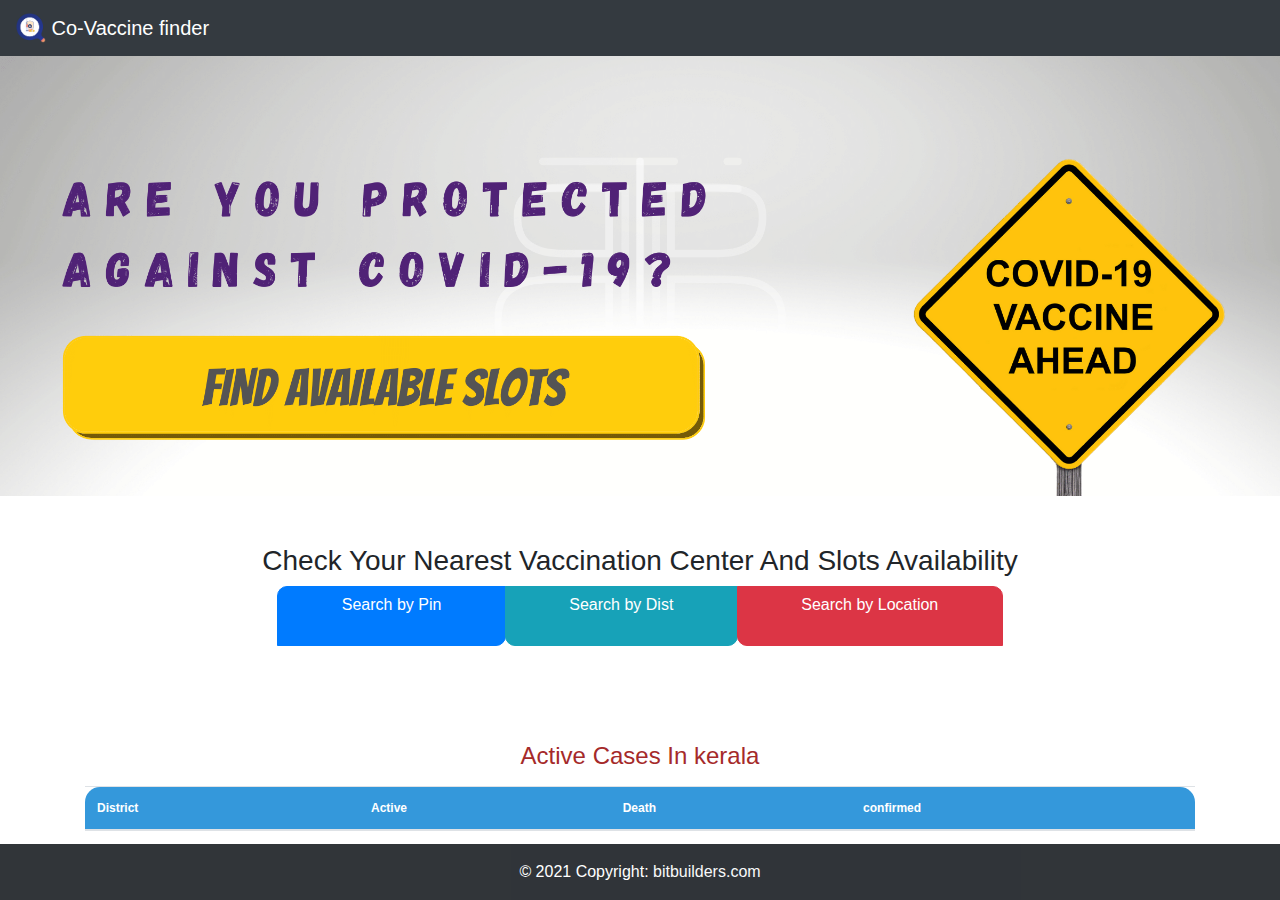
<file: index.html>
<!DOCTYPE html>
<html lang="en">

<head>
  <title>COWIN vaccine finder</title>
  <meta charset="utf-8">
  <meta name="viewport" content="width=device-width, initial-scale=1">
  <link rel="stylesheet" href="https://stackpath.bootstrapcdn.com/bootstrap/4.3.1/css/bootstrap.min.css"
    integrity="sha384-ggOyR0iXCbMQv3Xipma34MD+dH/1fQ784/j6cY/iJTQUOhcWr7x9JvoRxT2MZw1T" crossorigin="anonymous">
  <script src="https://ajax.googleapis.com/ajax/libs/jquery/3.5.1/jquery.min.js"></script>
  <link rel="stylesheet" href="jQuery/jquery-ui.min.css">
  <script src="https://code.jquery.com/jquery-3.5.1.min.js"></script>
  <script src="https://ajax.googleapis.com/ajax/libs/jquery/3.1.0/jquery.min.js"></script>
  <link rel="manifest" href="manifest.json">
<style>




th { 
	background: #3498db; 
	color: white; 
	}

td, th { 
	padding: 10px; 
	border: 0px solid #ccc; 
	text-align: left; 
	font-size: 12px;
	}

/* 
Max width before this PARTICULAR table gets nasty
This query will take effect for any screen smaller than 760px
and also iPads specifically.
*/

	
	/* Hide table headers (but not display: none;, for accessibility) */

	
	tr { border: 0px  solid #ccc; }
	
	td { 
		/* Behave  like a "row" */
		border: none;
		border-bottom: 0px solid #eee; 
		position: relative;
		padding-left: 50%; 
	}
</style>

</head>

<body>
  <nav class="navbar navbar-dark bg-dark">
    <a class="navbar-brand" href="#">
      <img src="./vF.png" width="30" height="30" class="d-inline-block align-top" alt="">
      Co-Vaccine finder
    </a>
  </nav>
  <div>
    <img style="background-size:cover ;width: 100%"
      src="./banner.png"
      alt="">
  </div>
  <div class="container mb-5 p-5"
    style="display: flex; justify-content: center; background-color: rgb(255, 255, 255); border-radius: 20px; padding: 10px; margin-top: 0px;">
    <div>
      <div class="row">
        <h3>Check Your Nearest Vaccination Center And Slots Availability</h3>
      </div>
      <div class="btn-group btn-group-justified" style="align-items: center;height: 60px; justify-content: center;display: flex;">
        <a href="./pin.html" class="btn btn-primary" style="height: 60px; border-radius: 10px 0px ;">Search by Pin</a>
        <a href="./dist.html" class="btn btn-info" style="height: 60px;border-radius:0px 0px 10px 10px;">Search by Dist</a>
        <a href="./loc.html" class="btn btn-danger" style="height: 60px;border-radius:0px 10px; ">Search by Location</a>
        
 
       
      </div>
   
    </div>
  </div>
  <div class="container" style="justify-content: center">
    <h4 style="display: flex;justify-content: center; color: brown;">Active Cases In kerala</h4>
    <div class="mt-3" style="overflow: scroll; margin-bottom: 20px;">
      <table class="table mb-5" id="de">
        <thead>
          <tr>
            <th style="border-radius: 15px 0px 0px 0px;">District</th>
            <th>Active</th>
            <th>Death</th>
            <th style="border-radius: 0px 15px 0px 0px;">confirmed</th>
          </tr>
        </thead>
        <tbody>

        </tbody>
      </table>

    </div>
  </div>
 
   <!-- Footer -->
<footer class="bg-dark text-center fixed-bottom  ">
  <!-- Grid container -->
  <div class="container">




  </div>
  <!-- Grid container -->

  <!-- Copyright -->
  <div class="text-center p-3" style="color:white;background-color: rgba(36, 31, 31, 0.2)">
    © 2021 Copyright:
    <a class="text-light" href="https://www.instagram.com/bit_builders/">bitbuilders.com</a>
  </div>
  <!-- Copyright -->

</footer>
<!-- Footer -->

</body>

</html>
<script>
  if ('serviceWorker' in navigator) {
     console.log("Will the service worker register?");
     navigator.serviceWorker.register('./service-worker.js')
       .then(function(reg){
         console.log("Yes, it did.");
      }).catch(function(err) {
         console.log("No it didn't. This happened:", err)
     });
  }
  if ('serviceWorker' in navigator) { navigator.serviceWorker.register('./service-worker.js') }
  </script>
  <script>
    function load() {
      $.get("https://api.covid19india.org/state_district_wise.json", function (data, status) {
        var results = [];
        result = data.Kerala;
        var results=data.Kerala.districtData
            var resultData = {results}
            resultData = results
  
                var palakkad=resultData.Palakkad
                var Alappuzha=resultData.Alappuzha
                var Ernakulam=resultData.Ernakulam
                var Kollam=resultData.Kollam
                var Idukki=resultData.Idukki
                var Kannur=resultData.Kannur
                var Kottayam=resultData.Kottayam
                var Kozhikode=resultData.Kozhikode
                var Malappuram=resultData.Malappuram
                var Pathanamthitta=resultData.Pathanamthitta
                var Thiruvananthapuram=resultData.Thiruvananthapuram
                var Thrissur=resultData.Thrissur
                var Wayanad=resultData.Wayanad
                var Kasaragod=resultData.Kasaragod
                
           
              
           
            
      $('#de tbody').append('<tr class="child"><td data-column="Dist">Palakkad</td><td data-column="active cases">' + palakkad.active + '</td><td data-column="Decresed">' + palakkad.deceased + '</td><td data-column="confirmed">' + palakkad.confirmed + '</td></tr>');
      $('#de tbody').append('<tr class="child"><td>Alappuzha</td><td>' + Alappuzha.active + '</td><td>' + Alappuzha.deceased + '</td><td>' + Alappuzha.confirmed + '</td></tr>');
      $('#de tbody').append('<tr class="child"><td>Ernakulam</td><td>' + Ernakulam.active + '</td><td>' + Ernakulam.deceased + '</td><td>' + palakkad.confirmed + '</td></tr>');
      $('#de tbody').append('<tr class="child"><td>Kollam</td><td>' + Kollam.active + '</td><td>' + Kollam.deceased + '</td><td>' + Kollam.confirmed + '</td></tr>');
      $('#de tbody').append('<tr class="child"><td>Idukki</td><td>' + Idukki.active + '</td><td>' + Idukki.deceased + '</td><td>' + Idukki.confirmed + '</td></tr>');
      $('#de tbody').append('<tr class="child"><td>Kannur</td><td>' + Kannur.active + '</td><td>' + Kannur.deceased + '</td><td>' + Kannur.confirmed + '</td></tr>');
      $('#de tbody').append('<tr class="child"><td>Kottayam</td><td>' + Kottayam.active + '</td><td>' + Kottayam.deceased + '</td><td>' + Kottayam.confirmed + '</td></tr>');
      $('#de tbody').append('<tr class="child"><td>Kozhikode</td><td>' + Kozhikode.active + '</td><td>' + Kozhikode.deceased + '</td><td>' + Kozhikode.confirmed + '</td></tr>');
      $('#de tbody').append('<tr class="child"><td>Malappuram</td><td>' + Malappuram.active + '</td><td>' + Malappuram.deceased + '</td><td>' + Malappuram.confirmed + '</td></tr>');
      $('#de tbody').append('<tr class="child"><td>Pathanamthitta</td><td>' + Pathanamthitta.active + '</td><td>' + Pathanamthitta.deceased + '</td><td>' + Pathanamthitta.confirmed + '</td></tr>');
      $('#de tbody').append('<tr class="child"><td>Thiruvananthapuram</td><td>' + Thiruvananthapuram.active + '</td><td>' + Thiruvananthapuram.deceased + '</td><td>' + Thiruvananthapuram.confirmed + '</td></tr>');
      $('#de tbody').append('<tr class="child"><td>Thrissur</td><td>' + Thrissur.active + '</td><td>' + Thrissur.deceased + '</td><td>' + Thrissur.confirmed + '</td></tr>');
      $('#de tbody').append('<tr class="child"><td>Wayanad</td><td>' + Wayanad.active + '</td><td>' + Wayanad.deceased + '</td><td>' + Wayanad.confirmed + '</td></tr>');
      $('#de tbody').append('<tr class="child"><td>Kasaragod</td><td>' + Kasaragod.active + '</td><td>' + Kasaragod.deceased + '</td><td>' + Kasaragod.confirmed + '</td></tr>');





       });
    }
    load()
</script>
<script src="https://code.jquery.com/jquery-3.3.1.slim.min.js"
  integrity="sha384-q8i/X+965DzO0rT7abK41JStQIAqVgRVzpbzo5smXKp4YfRvH+8abtTE1Pi6jizo" crossorigin="anonymous"></script>
<script src="https://cdnjs.cloudflare.com/ajax/libs/popper.js/1.14.7/umd/popper.min.js"
  integrity="sha384-UO2eT0CpHqdSJQ6hJty5KVphtPhzWj9WO1clHTMGa3JDZwrnQq4sF86dIHNDz0W1" crossorigin="anonymous"></script>
<script src="https://stackpath.bootstrapcdn.com/bootstrap/4.3.1/js/bootstrap.min.js"
  integrity="sha384-JjSmVgyd0p3pXB1rRibZUAYoIIy6OrQ6VrjIEaFf/nJGzIxFDsf4x0xIM+B07jRM" crossorigin="anonymous"></script>
</file>
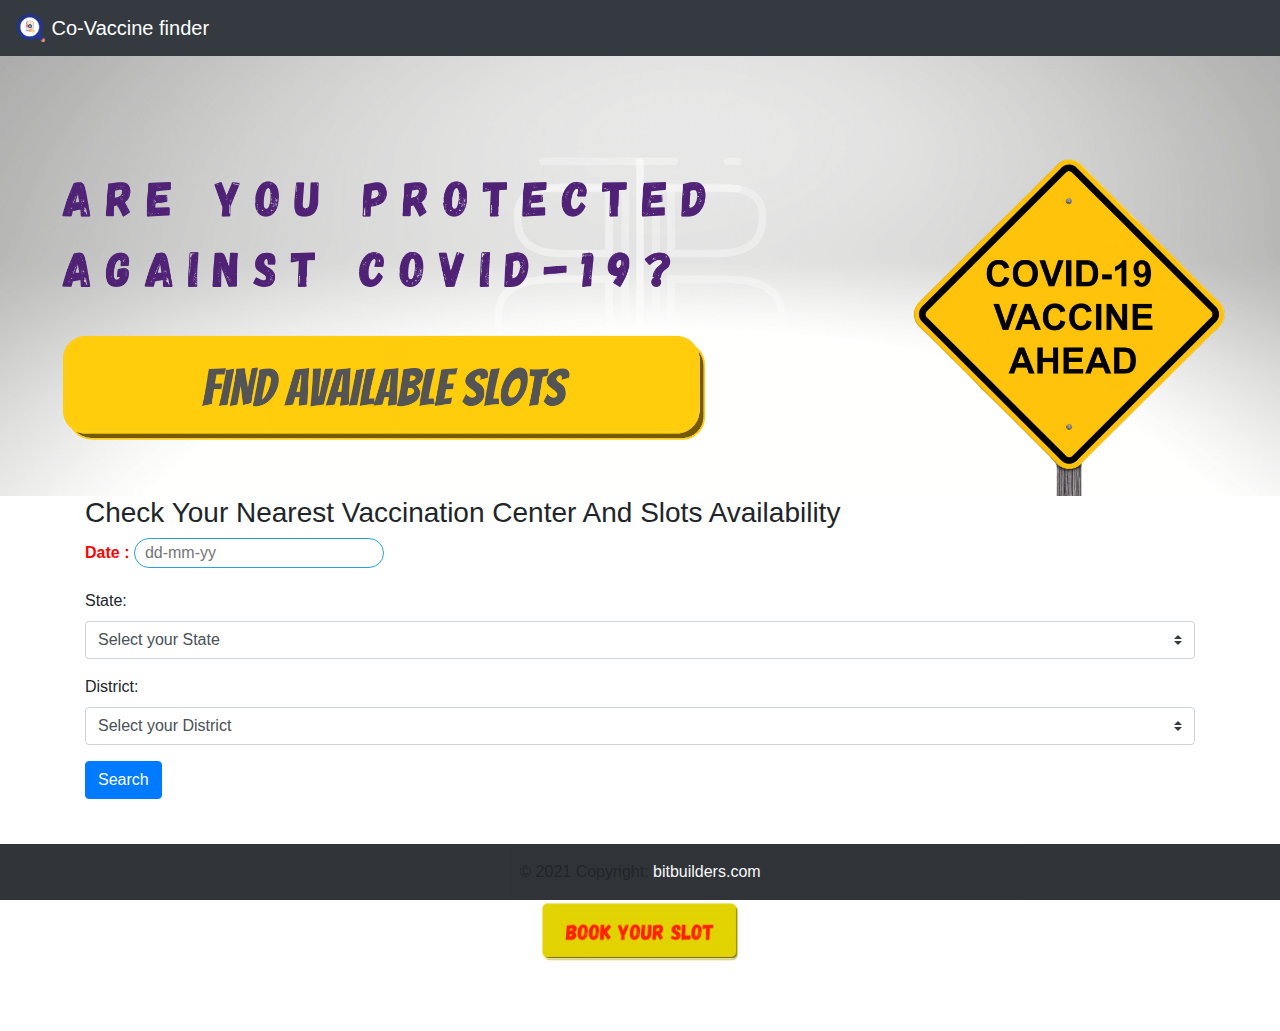
<file: dist.html>
<!DOCTYPE html>
<html lang="en">

<head>
  <title>COWIN vaccine finder</title>
  <meta charset="utf-8">
  <meta name="viewport" content="width=device-width, initial-scale=1">
  <link rel="stylesheet" href="https://stackpath.bootstrapcdn.com/bootstrap/4.3.1/css/bootstrap.min.css"
    integrity="sha384-ggOyR0iXCbMQv3Xipma34MD+dH/1fQ784/j6cY/iJTQUOhcWr7x9JvoRxT2MZw1T" crossorigin="anonymous">
  <script src="https://ajax.googleapis.com/ajax/libs/jquery/3.5.1/jquery.min.js"></script>
  <link rel="stylesheet" href="jQuery/jquery-ui.min.css">
  <script src="jQuery/jquery-ui.min.js"></script>
  <link rel="stylesheet" href="style.css">
  <link rel="manifest" href="manifest.json">


</head>

<body>
  <div>
    <nav class="navbar navbar-dark bg-dark">
      <a class="navbar-brand" href="./index">
        <img src="./vF.png" width="30" height="30" class="d-inline-block align-top" alt="">
        Co-Vaccine finder
      </a>
    </nav>
    <div>
      <img style="background-size:cover ;width: 100%" src="./banner.png" alt="">
    </div>

    <div class="container">
      <h3>Check Your Nearest Vaccination Center And Slots Availability</h3>
      <div class="form-group">
        <label for="date" style="color: red; font-weight: 600;">Date :</label>
        <input type="text" name="date" id="datepicker" placeholder="dd-mm-yy" required>
      </div>

      <div class="form-group">
        <label for="pin">State:</label>
        <select name="select1" id="select1" class="custom-select sources" required>
          <option value="" disabled selected>Select your State</option>
          <!-- <option value="17">Kerala</option> -->
        </select>
      </div>
      <div class="form-group">
        <label for="pin">District:</label>
        <select name="state" id="state" class="custom-select sources" required>
          <option value="" disabled selected>Select your District</option>
        </select>
      </div>
      <button type="button" id="button1" class="btn btn-primary">Search</button>
      <div class="mt-3" style="overflow: scroll; margin-bottom: 20px;">
        <table class="table mb-5" id="sessions">
          <thead>
            <tr>
              <th>Name</th>
              <th>Availability</th>
              <th>Age</th>
              <th>D1</th>
              <th>D2</th>
              <th>Vaccine</th>
              <th>Fee</th>
            </tr>
          </thead>
          <tbody>

          </tbody>
        </table>

      </div>
   
      <div class="container p-5" style="display: flex;justify-content: center; ">
        <a href="https://selfregistration.cowin.gov.in/"> <img src="./button.png" style="height: 50px;height: 100px;"
            alt=""></a>
      </div>
      <!-- Footer -->
      <footer class="bg-dark text-center fixed-bottom  ">
        <!-- Grid container -->
        <div class="container">




        </div>
        <!-- Grid container -->

        <!-- Copyright -->
        <div class="text-center p-3" style="background-color: rgba(36, 31, 31, 0.2)">
          © 2021 Copyright:
          <a class="text-light" href="#">bitbuilders.com</a>
        </div>
        <!-- Copyright -->

      </footer>
      <!-- Footer -->
      <script>
        $(document).ready(function () {
          $("#sessions").hide()
          $("#datepicker").datepicker({ dateFormat: 'dd-mm-yy' });
          $("#button1").click(function () {
            $("#sessions").show()
            var dates = $("#datepicker").val()
            var dist = $('#state').find(":selected").val();
            if (dist == '' || dist == undefined) {
              alert('please select your district')
              location.reload()
            }
            if (dates == '' || dates == undefined) {
              alert('please select Date')
              location.reload()
            }

            $.get("https://cdn-api.co-vin.in/api/v2/appointment/sessions/public/findByDistrict?district_id=" + dist + "&date=" + dates + "", function (data, status) {
              var result = [];
              result = data.sessions;
              if (result) {
                for (var i = 0; i < result.length; i++) {

                  var resultData = {}
                  resultData = result[i]
                  if (resultData.allow_all_age == true && resultData.min_age_limit == 18) {
                    age = "18 & above"
                  } else if (resultData.min_age_limit == 45) {
                    age = "45"
                  } else {
                    age = "18"
                  }
                  if (resultData.available_capacity > 0 || resultData.available_capacity) {
                    $('#sessions tbody').append('<tr class="child"><td>' + resultData.name + '</td><td>' + resultData.available_capacity + '</td><td>' + age + '</td><td>' + resultData.available_capacity_dose1 + '</td><td>' + resultData.available_capacity_dose2 + '</td><td>' + resultData.vaccine + '</td><td>' + resultData.fee_type + '</td></tr>');
                  }
                }
              }
            });
          });
         
          $("#select1").click(function () {
            
            load()
            function load() {
              $.get("https://cdn-api.co-vin.in/api/v2/admin/location/states", function (data, status) {

                var results = [];
                result = data.states;
                if (result) {
                  for (var i = 0; i < result.length; i++) {

                    var resultData = {}
                    resultData = result[i]
                    $('#select1').append(`<option value="${resultData.state_id}">
                                       ${resultData.state_name}
                                  </option>`);
                  }

                }
              });
            }
           
          });
          $("#state").click(function () {
            load1()
            function load1() {
              var states = $('#select1').find(":selected").val();
              $.get("https://cdn-api.co-vin.in/api/v2/admin/location/districts/" + states + "", function (data, status) {

                var results = [];
                result = data.districts;
                if (result) {
                  for (var i = 0; i < result.length; i++) {

                    var resultData = {}
                    resultData = result[i]
                    $('#state').append(`<option value="${resultData.district_id}">
                                       ${resultData.district_name}
                                  </option>`);
                  }

                }
              });
            }

          });
         
        });


      </script>
</body>

</html>
</file>
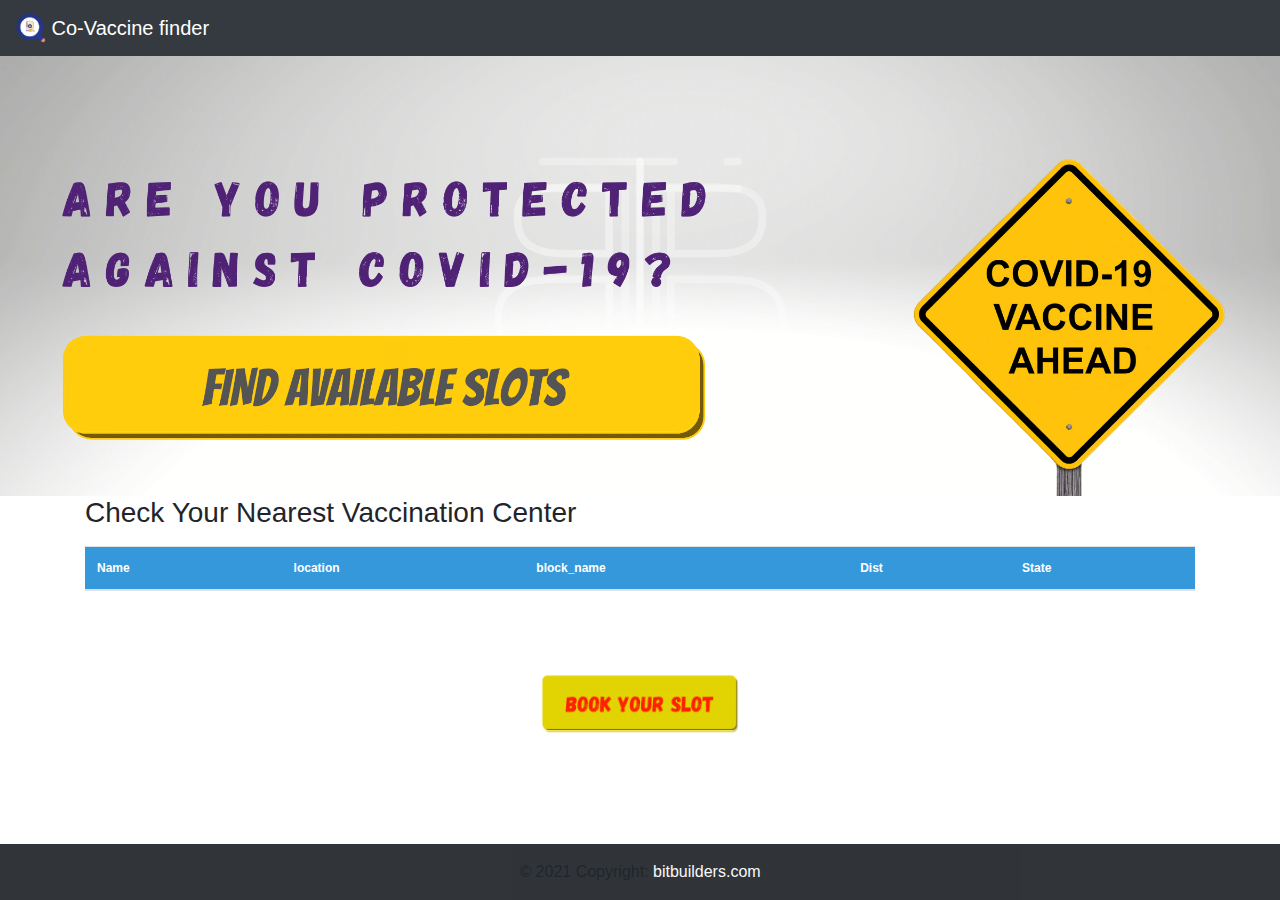
<file: loc.html>
<!DOCTYPE html>
<html lang="en">

<head>
  <title>COWIN vaccine finder</title>
  <meta charset="utf-8">
  <meta name="viewport" content="width=device-width, initial-scale=1">
  <link rel="stylesheet" href="https://stackpath.bootstrapcdn.com/bootstrap/4.3.1/css/bootstrap.min.css"
    integrity="sha384-ggOyR0iXCbMQv3Xipma34MD+dH/1fQ784/j6cY/iJTQUOhcWr7x9JvoRxT2MZw1T" crossorigin="anonymous">
  <script src="https://ajax.googleapis.com/ajax/libs/jquery/3.5.1/jquery.min.js"></script>
  <link rel="stylesheet" href="jQuery/jquery-ui.min.css">
  <script src="jQuery/jquery-ui.min.js"></script>
  <link rel="stylesheet" href="style.css">


</head>

<body>
  <div>
    <nav class="navbar navbar-dark bg-dark">
      <a class="navbar-brand" href="./index">
        <img src="./vF.png" width="30" height="30" class="d-inline-block align-top" alt="">
        Co-Vaccine finder
      </a>
    </nav>
    <div>
      <img style="background-size:cover ;width: 100%" src="./banner.png" alt="">
    </div>

    <div class="container">
      <h3>Check Your Nearest Vaccination Center</h3>

      <div class="mt-3" style="overflow:scroll;">
        <table class="table" id="sessions">
          <thead class="bg-light">

            <tr>
              <th>Name</th>
              <th>location</th>
              <th>block_name</th>
              <th>Dist</th>
              <th>State</th>
            </tr>
          </thead>
          <tbody>

          </tbody>
        </table>
      </div>
    </div>
    <div class="container p-5" style="display: flex;justify-content: center; ">
      <a href="https://selfregistration.cowin.gov.in/"> <img src="./button.png" style="height: 50px;height: 100px;"
          alt=""></a>
    </div>
    <!-- Footer -->
    <footer class="bg-dark text-center fixed-bottom  ">
      <!-- Grid container -->
      <div class="container">




      </div>
      <!-- Grid container -->

      <!-- Copyright -->
      <div class="text-center p-3" style="background-color: rgba(36, 31, 31, 0.2)">
        © 2021 Copyright:
        <a class="text-light" href="#">bitbuilders.com</a>
      </div>
      <!-- Copyright -->

    </footer>
    <!-- Footer -->
    <script>
      $(document).ready(function() {
         if (navigator.geolocation)
         {
             navigator.geolocation.getCurrentPosition(successFunction, errorFunction);
         }
         else 
         {
             alert('It seems like Geolocation, which is required for this page, is not enabled in your browser.');
         }       
     });
     
     function successFunction(position) 
     {
         var lat = position.coords.latitude;
         var long = position.coords.longitude;
         $.get("https://cdn-api.co-vin.in/api/v2/appointment/centers/public/findByLatLong?lat="+lat+"&long="+long+"", function (data, status) {
             console.log("0000000000",data);
             var result = [];
            result = data.centers;
            console.log(result);
            if (result) {
              for (var i = 0; i < result.length; i++) {

                var resultData = {}
                resultData = result[i]
                console.log(resultData);
                if (resultData.allow_all_age == true && resultData.min_age_limit == 18) {
                  age = "18 & above"
                } else if (resultData.min_age_limit == 45) {
                  age = "45"
                } else {
                  age = "18"
                }
                $('#sessions tbody').append('<tr class="child"><td>' + resultData.name + '</td><td>' + resultData.location + '</td><td>' + resultData.block_name + '</td><td>' + resultData.district_name + '</td><td>' + resultData.state_name + '</td></tr>');
              }
            }
         })
     }
     
     function errorFunction(position) 
     {
         alert('Error!');
     }
     </script>
   
</body>

</html>
</file>
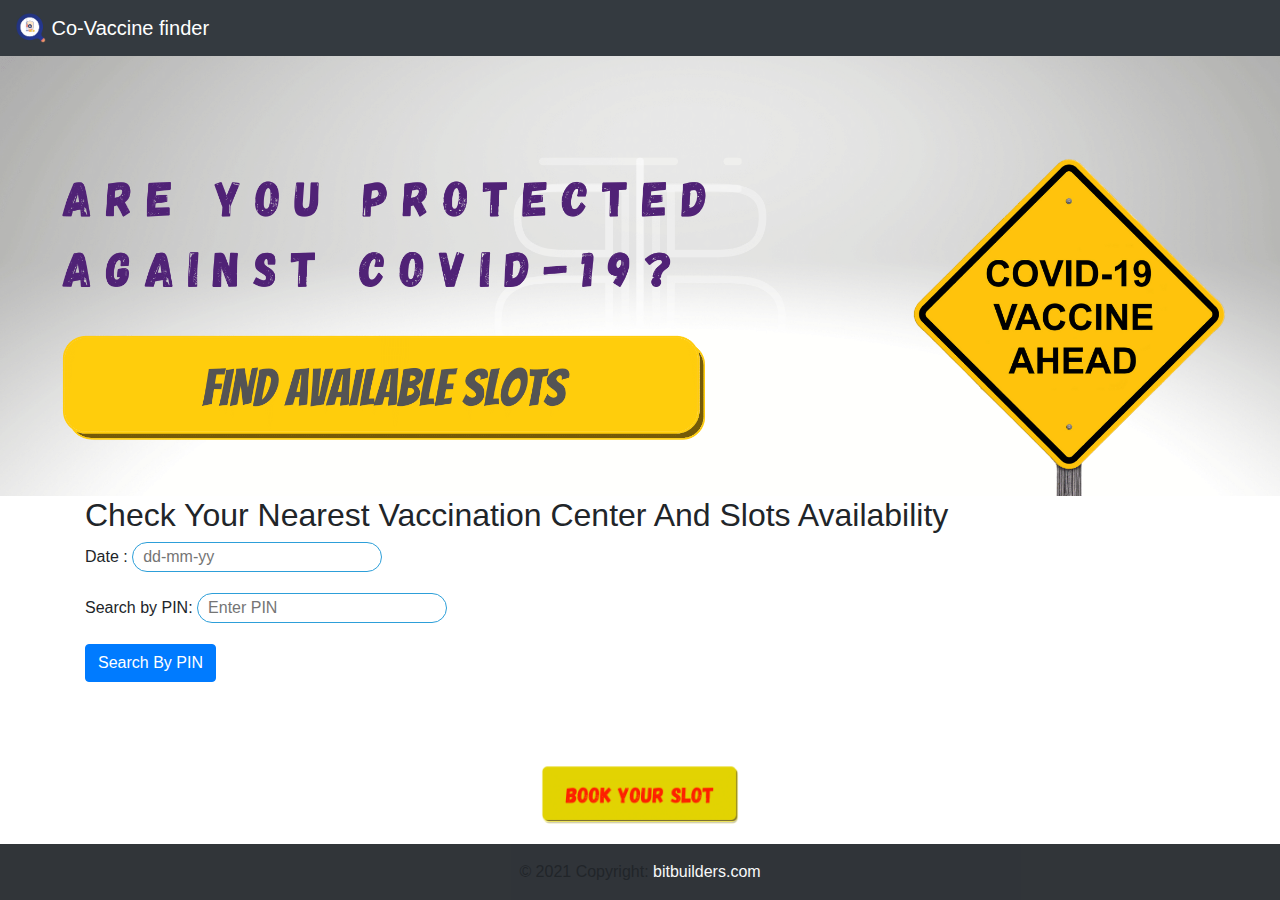
<file: pin.html>
<!DOCTYPE html>
<html lang="en">

<head>
  <title>COWIN vaccine finder</title>
  <meta charset="utf-8">
  <meta name="viewport" content="width=device-width, initial-scale=1">
  <link rel="stylesheet" href="https://stackpath.bootstrapcdn.com/bootstrap/4.3.1/css/bootstrap.min.css"
    integrity="sha384-ggOyR0iXCbMQv3Xipma34MD+dH/1fQ784/j6cY/iJTQUOhcWr7x9JvoRxT2MZw1T" crossorigin="anonymous">
  <script src="https://ajax.googleapis.com/ajax/libs/jquery/3.5.1/jquery.min.js"></script>
  <link rel="stylesheet" href="jQuery/jquery-ui.min.css">
  <script src="jQuery/jquery-ui.min.js"></script>
  <link rel="stylesheet" href="style.css">


</head>

<body>
  <div>
    <nav class="navbar navbar-dark bg-dark">
      <a class="navbar-brand" href="#">
        <img src="./vF.png" width="30" height="30" class="d-inline-block align-top" alt="">
        Co-Vaccine finder
      </a>
    </nav>
    <div>
      <img style="background-size:cover ;width: 100%" src="./banner.png" alt="">
    </div>

    <div class="container">
      <h2>Check Your Nearest Vaccination Center And Slots Availability</h2>
      <div class="form-group">
        <label for="date">Date :</label>
        <input type="text" name="date" id="datepicker" placeholder="dd-mm-yy">
      </div>
      <div class="form-group">
        <label for="pin">Search by PIN:</label>
        <input type="text" id="pin" maxlength="6" minlength="6" placeholder="Enter PIN" name="pin">
      </div>


      <button type="button" id="button" class="btn btn-default btn-primary">Search By PIN</button>
      <div class="mt-3" style="overflow:scroll;">
        <table class="table" id="sessions">
          <thead class="bg-light">

            <tr>
              <th>Name</th>
              <th>Availability</th>
              <th>Age</th>
              <th>D1</th>
              <th>D2</th>
              <th>Vaccine</th>
              <th>Fee</th>
            </tr>
          </thead>
          <tbody>

          </tbody>
        </table>
      </div>
    </div>
    <div class="container p-5" style="display: flex;justify-content: center; ">
      <a href="https://selfregistration.cowin.gov.in/"> <img src="./button.png" style="height: 50px;height: 100px;"
          alt=""></a>

    </div>
    <!-- Footer -->
    <footer class="bg-dark text-center fixed-bottom  ">
      <!-- Grid container -->
      <div class="container">




      </div>
      <!-- Grid container -->

      <!-- Copyright -->
      <div class="text-center p-3" style="background-color: rgba(36, 31, 31, 0.2)">
        © 2021 Copyright:
        <a class="text-light" href="#">bitbuilders.com</a>
      </div>
      <!-- Copyright -->

    </footer>
    <!-- Footer -->
    <script>

      $(document).ready(function () {
        $("#sessions").hide()
        $("#datepicker").datepicker({ dateFormat: 'dd-mm-yy' });
        $("#button").click(function () {

          var dates = $("#datepicker").val()
          var pin = $('#pin').val();
          if (pin == '' || pin == undefined) {
            alert('please enter pin code')
          }

          $.get("https://cdn-api.co-vin.in/api/v2/appointment/sessions/public/findByPin?pincode=" + pin + "&date=" + dates + "", function (data, status) {
            $("#sessions").show()
            var result = [];
            result = data.sessions;
            console.log(result);
            if (result) {
              for (var i = 0; i < result.length; i++) {

                var resultData = {}
                resultData = result[i]
                console.log(resultData);
                if (resultData.allow_all_age == true && resultData.min_age_limit == 18) {
                  age = "18 & above"
                } else if (resultData.min_age_limit == 45) {
                  age = "45"
                } else {
                  age = "18"
                }
                $('#sessions tbody').append('<tr class="child"><td>' + resultData.name + '</td><td>' + resultData.available_capacity + '</td><td>' + age + '</td><td>' + resultData.available_capacity_dose1 + '</td><td>' + resultData.available_capacity_dose2 + '</td><td>' + resultData.vaccine + '</td><td>' + resultData.fee_type + '</td></tr>');
                ī
              }
            }
          });
        });
      });


    </script>
</body>

</html>
</file>
<file: style.css>
/** Custom Select **/
.custom-select-wrapper {
    position: relative;
    display: inline-block;
    user-select: none;
  }
    .custom-select-wrapper select {
      display: none;
    }
    .custom-select {
      position: relative;
      display: inline-block;
    }
      .custom-select-trigger {
        position: relative;
        display: block;
        width: 130px;
        padding: 0 84px 0 22px;
        font-size: 22px;
        font-weight: 300;
        color: #fff;
        line-height: 60px;
        background: #5c9cd8;
        border-radius: 4px;
        cursor: pointer;
      }
        .custom-select-trigger:after {
          position: absolute;
          display: block;
          content: '';
          width: 10px; height: 10px;
          top: 50%; right: 25px;
          margin-top: -3px;
          border-bottom: 1px solid #fff;
          border-right: 1px solid #fff;
          transform: rotate(45deg) translateY(-50%);
          transition: all .4s ease-in-out;
          transform-origin: 50% 0;
        }
        .custom-select.opened .custom-select-trigger:after {
          margin-top: 3px;
          transform: rotate(-135deg) translateY(-50%);
        }
    .custom-options {
      position: absolute;
      display: block;
      top: 100%; left: 0; right: 0;
      min-width: 100%;
      margin: 15px 0;
      border: 1px solid #b5b5b5;
      border-radius: 4px;
      box-sizing: border-box;
      box-shadow: 0 2px 1px rgba(0,0,0,.07);
      background: #fff;
      transition: all .4s ease-in-out;
      
      opacity: 0;
      visibility: hidden;
      pointer-events: none;
      transform: translateY(-15px);
    }
    .custom-select.opened .custom-options {
      opacity: 1;
      visibility: visible;
      pointer-events: all;
      transform: translateY(0);
    }
      .custom-options:before {
        position: absolute;
        display: block;
        content: '';
        bottom: 100%; right: 25px;
        width: 7px; height: 7px;
        margin-bottom: -4px;
        border-top: 1px solid #b5b5b5;
        border-left: 1px solid #b5b5b5;
        background: #fff;
        transform: rotate(45deg);
        transition: all .4s ease-in-out;
      }
      .option-hover:before {
        background: #f9f9f9;
      }
      .custom-option {
        position: relative;
        display: block;
        padding: 0 22px;
        border-bottom: 1px solid #b5b5b5;
        font-size: 18px;
        font-weight: 600;
        color: #b5b5b5;
        line-height: 47px;
        cursor: pointer;
        transition: all .4s ease-in-out;
      }
      .custom-option:first-of-type {
        border-radius: 4px 4px 0 0;
      }
      .custom-option:last-of-type {
        border-bottom: 0;
        border-radius: 0 0 4px 4px;
      }
      .custom-option:hover,
      .custom-option.selection {
        background: #f9f9f9;
      }
    

      




th { 
	background: #3498db; 
	color: white; 
	}

td, th { 
	padding: 10px; 
	border: 0px solid #ccc; 
	text-align: left; 
	font-size: 12px;
	}

/* 
Max width before this PARTICULAR table gets nasty
This query will take effect for any screen smaller than 760px
and also iPads specifically.
*/

	
	/* Hide table headers (but not display: none;, for accessibility) */

	
	tr { border: 0px  solid #ccc; }
	
	td { 
		/* Behave  like a "row" */
		border: none;
		border-bottom: 0px solid #eee; 
		position: relative;
		padding-left: 50%; 
	}
    

    input[type=text]{
        -webkit-border-radius: 20px;
        -moz-border-radius: 20px;
         border-radius: 20px;
         border: 1px solid #2d9fd9;
         color: #a0d18c;
         width: 250px;
         height: 30px;
         padding-left: 10px;
        }
        
    input[type=text]:focus {
         outline: none;
         border: 1px solid #a0d18c;
         color: #2d9fd9;
    }
</file>
